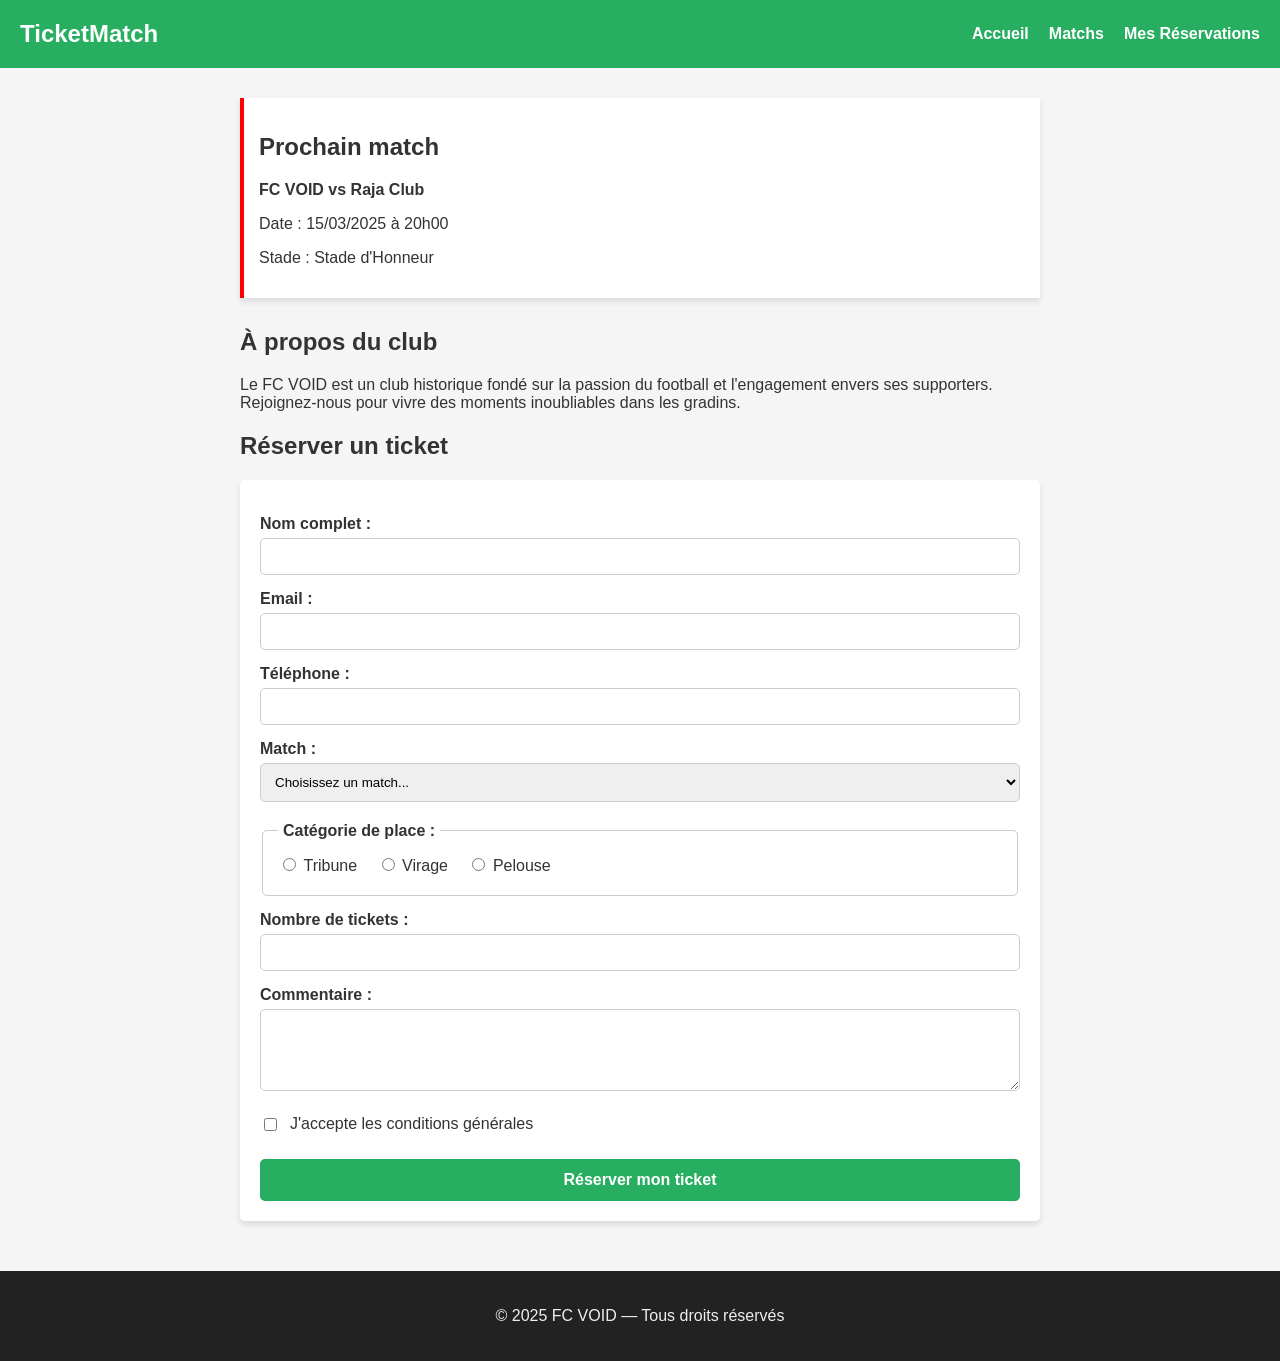
<file: index.html>
<!DOCTYPE html>
<html lang="fr">
<head>
    <meta charset="UTF-8">
    <meta name="viewport" content="width=device-width, initial-scale=1.0">
    <title>TicketMatch — FC VOID</title>
    <link rel="stylesheet" href="style.css">
</head>
<body>

    <header>
        <h1>TicketMatch</h1>
        <nav>
            <a href="#">Accueil</a>
            <a href="#">Matchs</a>
            <a href="#">Mes Réservations</a>
        </nav>
    </header>

    <main>
        <section class="prochain-match">
            <h2>Prochain match</h2>
            <p><strong>FC VOID vs Raja Club</strong></p>
            <p>Date : 15/03/2025 à 20h00</p>
            <p>Stade : Stade d'Honneur</p>
        </section>

        <section class="a-propos">
            <h2>À propos du club</h2>
            <p>Le FC VOID est un club historique fondé sur la passion du football et l'engagement envers ses supporters. Rejoignez-nous pour vivre des moments inoubliables dans les gradins.</p>
        </section>

        <section class="reservation">
            <h2>Réserver un ticket</h2>
            <form action="#" method="POST">
                
                <label for="nom">Nom complet :</label>
                <input type="text" id="nom" name="nom" required>

                <label for="email">Email :</label>
                <input type="email" id="email" name="email" required>

                <label for="telephone">Téléphone :</label>
                <input type="tel" id="telephone" name="telephone">

                <label for="match">Match :</label>
                <select id="match" name="match" required>
                    <option value="" disabled selected>Choisissez un match...</option>
                    <option value="raja">FC VOID vs Raja Club — 15/03/2025</option>
                    <option value="wydad">FC VOID vs Wydad AC — 22/03/2025</option>
                    <option value="far">FC VOID vs AS FAR — 05/04/2025</option>
                </select>

                <fieldset>
                    <legend>Catégorie de place :</legend>
                    <input type="radio" id="tribune" name="categorie" value="tribune" required>
                    <label for="tribune">Tribune</label>

                    <input type="radio" id="virage" name="categorie" value="virage">
                    <label for="virage">Virage</label>

                    <input type="radio" id="pelouse" name="categorie" value="pelouse">
                    <label for="pelouse">Pelouse</label>
                </fieldset>

                <label for="tickets">Nombre de tickets :</label>
                <input type="number" id="tickets" name="tickets" min="1" max="10" required>

                <label for="commentaire">Commentaire :</label>
                <textarea id="commentaire" name="commentaire" rows="4"></textarea>

                <div class="conditions-container">
                    <input type="checkbox" id="conditions" name="conditions" required>
                    <label for="conditions">J'accepte les conditions générales</label>
                </div>

                <button type="submit">Réserver mon ticket</button>
            </form>
        </section>
    </main>

    <footer>
        <p>© 2025 FC VOID — Tous droits réservés</p>
    </footer>

</body>
</html>
</file>
<file: style.css>
/* Style global */
body {
    font-family: sans-serif;
    background-color: #f5f5f5;
    margin: 0;
    padding: 0;
    color: #333;
}

/* Header et Navigation */
header {
    background-color: #27AE60;
    color: white;
    padding: 20px;
    display: flex;
    justify-content: space-between;
    align-items: center;
}

header h1 {
    margin: 0;
    font-size: 24px;
}

nav {
    display: flex;
    gap: 20px;
}

nav a {
    color: white;
    text-decoration: none;
    font-weight: bold;
    transition: color 0.3s ease;
}

nav a:hover {
    color: #e0e0e0;
}

/* Conteneur principal */
main {
    max-width: 800px;
    margin: 30px auto;
    padding: 0 20px;
}

/* Section "Prochain match" */
.prochain-match {
    border-left: 4px solid red;
    background-color: white;
    padding: 15px;
    box-shadow: 0 4px 6px rgba(0, 0, 0, 0.1);
    margin-bottom: 30px;
}

/* Formulaire */
form {
    background-color: white;
    padding: 20px;
    border-radius: 5px;
    box-shadow: 0 4px 6px rgba(0, 0, 0, 0.1);
}

form label {
    display: block;
    margin-top: 15px;
    margin-bottom: 5px;
    font-weight: bold;
}

form input[type="text"],
form input[type="email"],
form input[type="tel"],
form input[type="number"],
form select,
form textarea {
    width: 100%;
    padding: 10px;
    border-radius: 5px;
    border: 1px solid #ccc;
    box-sizing: border-box; 
}

fieldset {
    margin-top: 20px;
    border: 1px solid #ccc;
    border-radius: 5px;
    padding: 15px;
}

fieldset legend {
    font-weight: bold;
    padding: 0 5px;
}

fieldset label {
    display: inline-block;
    margin-top: 0;
    margin-right: 15px;
    font-weight: normal;
}

.conditions-container {
    margin-top: 20px;
    display: flex;
    align-items: center;
    gap: 10px;
}

.conditions-container label {
    margin: 0;
    font-weight: normal;
}

/* Bouton de soumission */
button[type="submit"] {
    background-color: #27AE60;
    color: white;
    border: none;
    padding: 12px 20px;
    margin-top: 25px;
    border-radius: 5px;
    cursor: pointer;
    width: 100%;
    font-size: 16px;
    font-weight: bold;
    transition: background-color 0.3s ease;
}

button[type="submit"]:hover {
    background-color: #1e8449;
}

/* Footer */
footer {
    text-align: center;
    background-color: #222;
    color: #eee;
    padding: 20px;
    margin-top: 50px;
}
</file>
